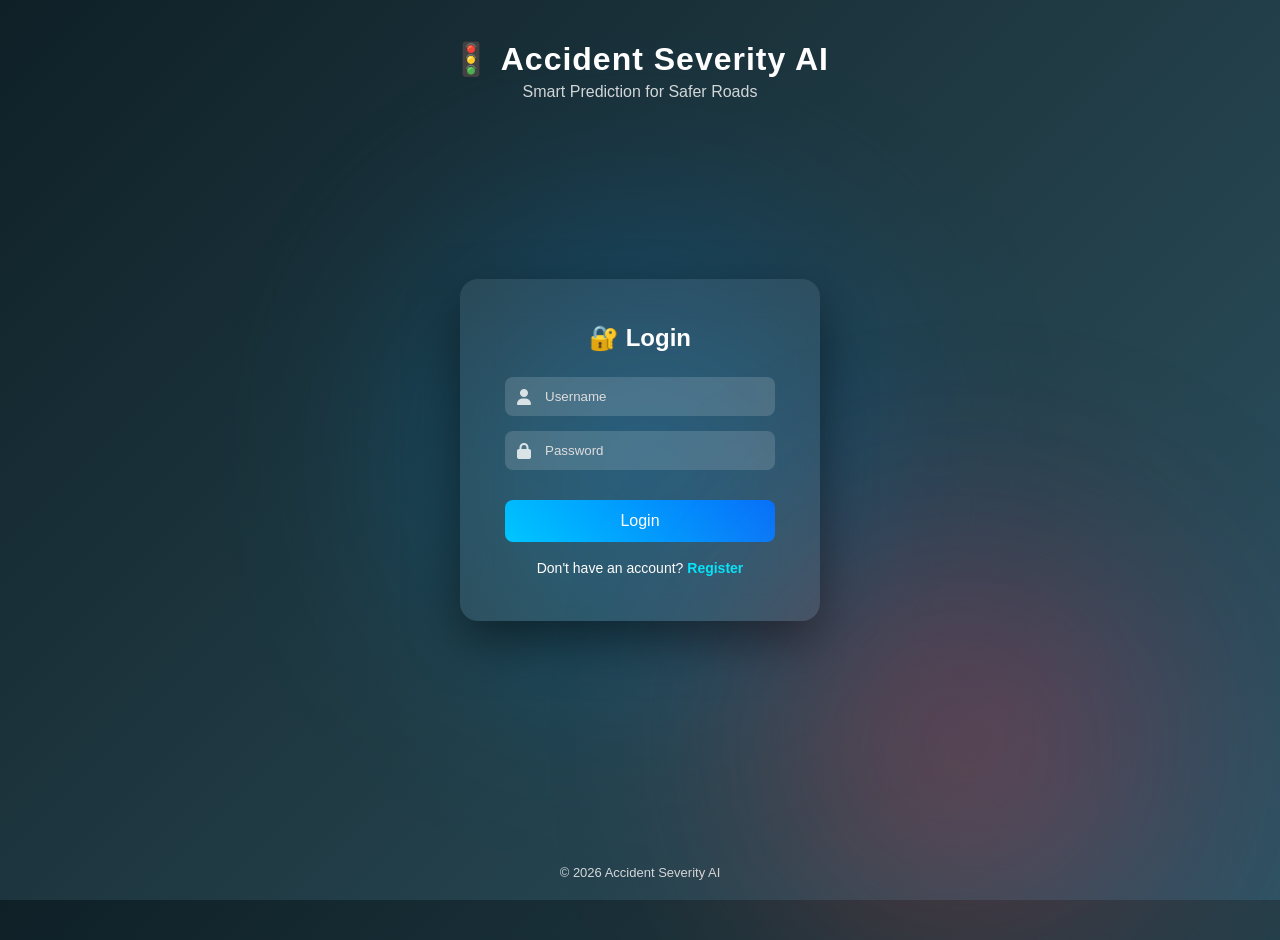
<file: templates/login.html>
<!doctype html>
<html lang="en">
  <head>
    <meta charset="UTF-8" />
    <meta name="viewport" content="width=device-width, initial-scale=1.0" />

    <title>Login | Accident Severity AI</title>

    <link
      rel="stylesheet"
      href="https://cdnjs.cloudflare.com/ajax/libs/font-awesome/6.5.0/css/all.min.css"
    />

    <style>
      * {
        margin: 0;
        padding: 0;
        box-sizing: border-box;
        font-family: "Segoe UI", sans-serif;
      }

      body {
        height: 100vh;
        display: flex;
        justify-content: center;
        align-items: center;
        background: linear-gradient(135deg, #0f2027, #203a43, #2c5364);
        overflow: hidden;
      }

      /* Background animated circles */

      body::before,
      body::after {
        content: "";
        position: absolute;
        width: 400px;
        height: 400px;
        border-radius: 50%;
        background: linear-gradient(45deg, #00c6ff, #0072ff);
        opacity: 0.3;
        filter: blur(120px);
        animation: float 8s infinite alternate;
      }

      body::after {
        background: linear-gradient(45deg, #ff512f, #dd2476);
        top: 60%;
        left: 60%;
        animation-duration: 10s;
      }

      @keyframes float {
        from {
          transform: translateY(-40px);
        }
        to {
          transform: translateY(40px);
        }
      }

      /* Branding */

      .brand {
        position: absolute;
        top: 40px;
        text-align: center;
        color: white;
      }

      .brand h1 {
        font-size: 32px;
        letter-spacing: 1px;
      }

      .brand p {
        opacity: 0.8;
        margin-top: 5px;
      }

      /* Glass Card */

      .login-card {
        width: 360px;
        padding: 45px;

        border-radius: 18px;

        background: rgba(255, 255, 255, 0.08);
        backdrop-filter: blur(18px);

        box-shadow: 0 20px 50px rgba(0, 0, 0, 0.5);

        color: white;

        animation: fadeIn 1s ease;
      }

      @keyframes fadeIn {
        from {
          opacity: 0;
          transform: translateY(30px);
        }
        to {
          opacity: 1;
          transform: translateY(0);
        }
      }

      .login-card h2 {
        text-align: center;
        margin-bottom: 25px;
      }

      /* Input fields */

      .input-box {
        position: relative;
        margin: 15px 0;
      }

      .input-box input {
        width: 100%;
        padding: 12px 40px;

        border: none;
        border-radius: 8px;

        background: rgba(255, 255, 255, 0.15);

        color: white;
        outline: none;
      }

      .input-box i {
        position: absolute;
        left: 12px;
        top: 50%;
        transform: translateY(-50%);
        opacity: 0.8;
      }

      .input-box input::placeholder {
        color: #ddd;
      }

      /* Button */

      .login-btn {
        width: 100%;
        padding: 12px;
        margin-top: 15px;

        border: none;
        border-radius: 8px;

        background: linear-gradient(45deg, #00c6ff, #0072ff);
        color: white;

        font-size: 16px;
        cursor: pointer;

        transition: 0.3s;
      }

      .login-btn:hover {
        transform: translateY(-3px);
        box-shadow: 0 8px 20px rgba(0, 0, 0, 0.4);
      }

      /* Register text */

      .login-card p {
        text-align: center;
        margin-top: 18px;
        font-size: 14px;
      }

      .login-card a {
        color: #00eaff;
        text-decoration: none;
        font-weight: 600;
      }

      /* Footer */

      .footer {
        position: absolute;
        bottom: 20px;
        color: white;
        font-size: 13px;
        opacity: 0.8;
      }
    </style>
  </head>

  <body>
    <div class="brand">
      <h1>🚦 Accident Severity AI</h1>
      <p>Smart Prediction for Safer Roads</p>
    </div>

    <div class="login-card">
      <h2>🔐 Login</h2>

      <form method="POST" action="/login">
        <div class="input-box">
          <i class="fa fa-user"></i>
          <input type="text" name="username" placeholder="Username" required />
        </div>

        <div class="input-box">
          <i class="fa fa-lock"></i>
          <input
            type="password"
            name="password"
            placeholder="Password"
            required
          />
        </div>

        <button class="login-btn" type="submit">Login</button>
      </form>

      <p>Don't have an account? <a href="/register">Register</a></p>
    </div>

    <div class="footer">© 2026 Accident Severity AI</div>
  </body>
</html>
</file>
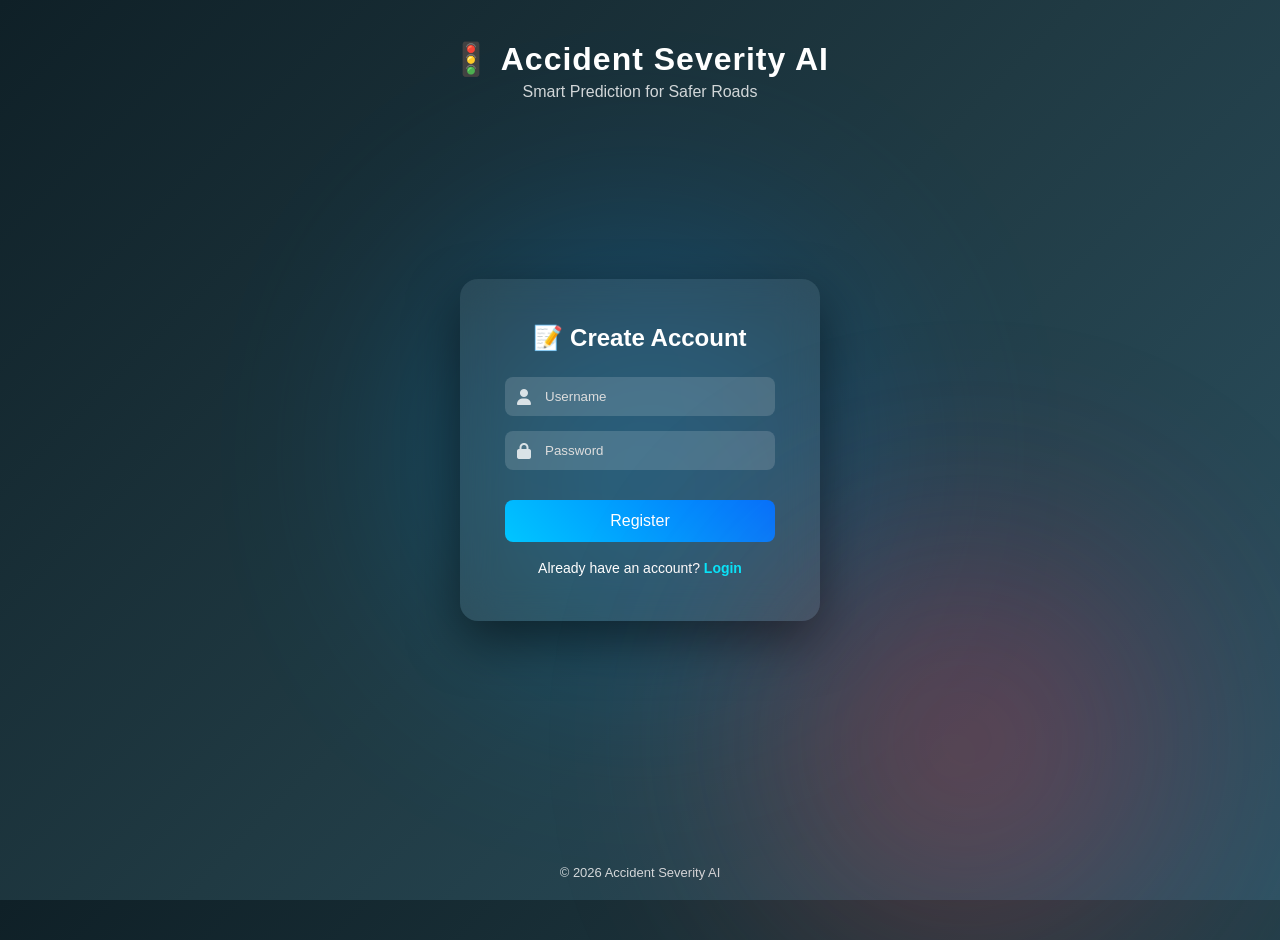
<file: templates/register.html>
<!doctype html>
<html lang="en">
  <head>
    <meta charset="UTF-8" />
    <meta name="viewport" content="width=device-width, initial-scale=1.0" />

    <title>Register | Accident Severity AI</title>

    <link
      rel="stylesheet"
      href="https://cdnjs.cloudflare.com/ajax/libs/font-awesome/6.5.0/css/all.min.css"
    />

    <style>
      * {
        margin: 0;
        padding: 0;
        box-sizing: border-box;
        font-family: "Segoe UI", sans-serif;
      }

      body {
        height: 100vh;
        display: flex;
        justify-content: center;
        align-items: center;
        background: linear-gradient(135deg, #0f2027, #203a43, #2c5364);
        overflow: hidden;
      }

      /* Background animation */

      body::before,
      body::after {
        content: "";
        position: absolute;
        width: 400px;
        height: 400px;
        border-radius: 50%;
        background: linear-gradient(45deg, #00c6ff, #0072ff);
        opacity: 0.3;
        filter: blur(120px);
        animation: float 8s infinite alternate;
      }

      body::after {
        background: linear-gradient(45deg, #ff512f, #dd2476);
        top: 60%;
        left: 60%;
        animation-duration: 10s;
      }

      @keyframes float {
        from {
          transform: translateY(-40px);
        }
        to {
          transform: translateY(40px);
        }
      }

      /* Branding */

      .brand {
        position: absolute;
        top: 40px;
        text-align: center;
        color: white;
      }

      .brand h1 {
        font-size: 32px;
        letter-spacing: 1px;
      }

      .brand p {
        opacity: 0.8;
        margin-top: 5px;
      }

      /* Glass Card */

      .register-card {
        width: 360px;
        padding: 45px;

        border-radius: 18px;

        background: rgba(255, 255, 255, 0.08);
        backdrop-filter: blur(18px);

        box-shadow: 0 20px 50px rgba(0, 0, 0, 0.5);

        color: white;

        animation: fadeIn 1s ease;
      }

      @keyframes fadeIn {
        from {
          opacity: 0;
          transform: translateY(30px);
        }
        to {
          opacity: 1;
          transform: translateY(0);
        }
      }

      .register-card h2 {
        text-align: center;
        margin-bottom: 25px;
      }

      /* Input fields */

      .input-box {
        position: relative;
        margin: 15px 0;
      }

      .input-box input {
        width: 100%;
        padding: 12px 40px;

        border: none;
        border-radius: 8px;

        background: rgba(255, 255, 255, 0.15);

        color: white;
        outline: none;
      }

      .input-box i {
        position: absolute;
        left: 12px;
        top: 50%;
        transform: translateY(-50%);
        opacity: 0.8;
      }

      .input-box input::placeholder {
        color: #ddd;
      }

      /* Button */

      .register-btn {
        width: 100%;
        padding: 12px;
        margin-top: 15px;

        border: none;
        border-radius: 8px;

        background: linear-gradient(45deg, #00c6ff, #0072ff);
        color: white;

        font-size: 16px;
        cursor: pointer;

        transition: 0.3s;
      }

      .register-btn:hover {
        transform: translateY(-3px);
        box-shadow: 0 8px 20px rgba(0, 0, 0, 0.4);
      }

      /* Login text */

      .register-card p {
        text-align: center;
        margin-top: 18px;
        font-size: 14px;
      }

      .register-card a {
        color: #00eaff;
        text-decoration: none;
        font-weight: 600;
      }

      /* Footer */

      .footer {
        position: absolute;
        bottom: 20px;
        color: white;
        font-size: 13px;
        opacity: 0.8;
      }
    </style>
  </head>

  <body>
    <div class="brand">
      <h1>🚦 Accident Severity AI</h1>
      <p>Smart Prediction for Safer Roads</p>
    </div>

    <div class="register-card">
      <h2>📝 Create Account</h2>

      <form method="POST" action="/register">
        <div class="input-box">
          <i class="fa fa-user"></i>
          <input type="text" name="username" placeholder="Username" required />
        </div>

        <div class="input-box">
          <i class="fa fa-lock"></i>
          <input
            type="password"
            name="password"
            placeholder="Password"
            required
          />
        </div>

        <button class="register-btn" type="submit">Register</button>
      </form>

      <p>Already have an account? <a href="/login">Login</a></p>
    </div>

    <div class="footer">© 2026 Accident Severity AI</div>
  </body>
</html>
</file>
